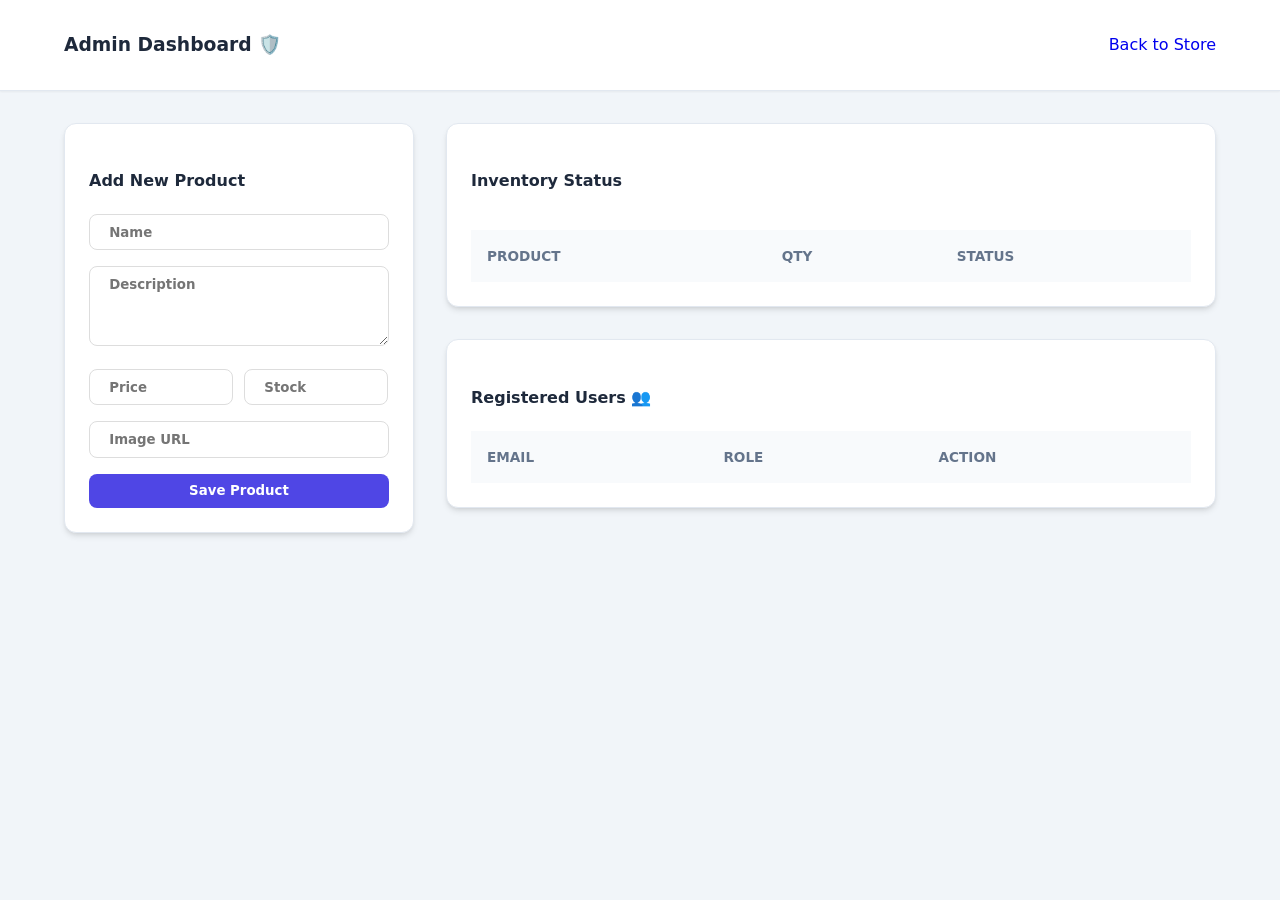
<file: GOVINDASSTORE-FRONTEND/admin.html>
<!DOCTYPE html>
<html lang="en">
<head>
    <meta charset="UTF-8"><title>Admin | Govindas</title>
    <link rel="stylesheet" href="css/style.css">
</head>
<body>
    <header class="top-nav">
        <h3>Admin Dashboard 🛡️</h3>
        <a href="store.html" class="nav-links" style="text-decoration:none">Back to Store</a>
    </header>

    <div class="container" style="display: grid; grid-template-columns: 350px 1fr; gap: 2rem;">
        <div class="glass-card">
            <h4>Add New Product</h4>
            <input type="text" id="p-name" placeholder="Name" class="btn" style="width:100%; margin-bottom:1rem; border:1px solid #ddd">
            <textarea id="p-desc" placeholder="Description" class="btn" style="width:100%; height:80px; margin-bottom:1rem; border:1px solid #ddd"></textarea>
            <input type="number" id="p-price" placeholder="Price" class="btn" style="width:48%; border:1px solid #ddd">
            <input type="number" id="p-stock" placeholder="Stock" class="btn" style="width:48%; border:1px solid #ddd; margin-left:2%">
            <input type="text" id="p-image" placeholder="Image URL" class="btn" style="width:100%; margin-top:1rem; border:1px solid #ddd">
            <button class="btn btn-primary" style="margin-top:1rem" onclick="saveProduct()">Save Product</button>
        </div>

        <div>
            <div class="glass-card" style="margin-bottom:2rem">
                <h4>Inventory Status</h4>
                <div style="max-height:300px; overflow-y:auto">
                    <table id="stock-table">
                        <thead><tr><th>Product</th><th>Qty</th><th>Status</th></tr></thead>
                        <tbody id="stock-body"></tbody>
                    </table>
                </div>
            </div>

            <div class="glass-card">
                <h4>Registered Users 👥</h4>
                <table id="user-table">
                    <thead><tr><th>Email</th><th>Role</th><th>Action</th></tr></thead>
                    <tbody id="user-body"></tbody>
                </table>
            </div>
        </div>
    </div>

    <script src="js/app.js"></script>
    <script>
        window.onload = () => {
            loadInventory();
            loadUsers();
        };

        async function loadUsers() {
            const res = await fetch(`${API_URL}/admin/users`, { headers: App.getHeaders() });
            if(res.ok) {
                const users = await res.json();
                document.getElementById('user-body').innerHTML = users.map(u => `
                    <tr>
                        <td>${u.email}</td>
                        <td><span class="badge" style="background:#e0e7ff; color:#4338ca">${u.role}</span></td>
                        <td><button class="btn btn-danger" onclick="deleteUser(${u.id})">Delete</button></td>
                    </tr>`).join('');
            }
        }

        async function loadInventory() {
            const res = await fetch(`${API_URL}/products/store`);
            const products = await res.json();
            document.getElementById('stock-body').innerHTML = products.map(p => `
                <tr>
                    <td>${p.name}</td>
                    <td><b>${p.stockQuantity}</b></td>
                    <td><span class="badge ${p.stockQuantity < 5 ? 'badge-low' : 'badge-good'}">
                        ${p.stockQuantity < 5 ? 'LOW' : 'STABLE'}</span></td>
                </tr>`).join('');
        }

        async function saveProduct() {
            const product = {
                name: document.getElementById('p-name').value,
                description: document.getElementById('p-desc').value,
                price: parseFloat(document.getElementById('p-price').value),
                stockQuantity: parseInt(document.getElementById('p-stock').value),
                imageUrl: document.getElementById('p-image').value
            };
            const res = await fetch(`${API_URL}/products/admin/add-product`, {
                method: 'POST', headers: App.getHeaders(), body: JSON.stringify(product)
            });
            if(res.ok) { alert("Product Added!"); location.reload(); }
        }

        async function deleteUser(id) {
            if(!confirm("Delete user?")) return;
            const res = await fetch(`${API_URL}/admin/user/${id}`, { method: 'DELETE', headers: App.getHeaders() });
            if(res.ok) loadUsers();
        }
    </script>
</body>
</html>
</file>
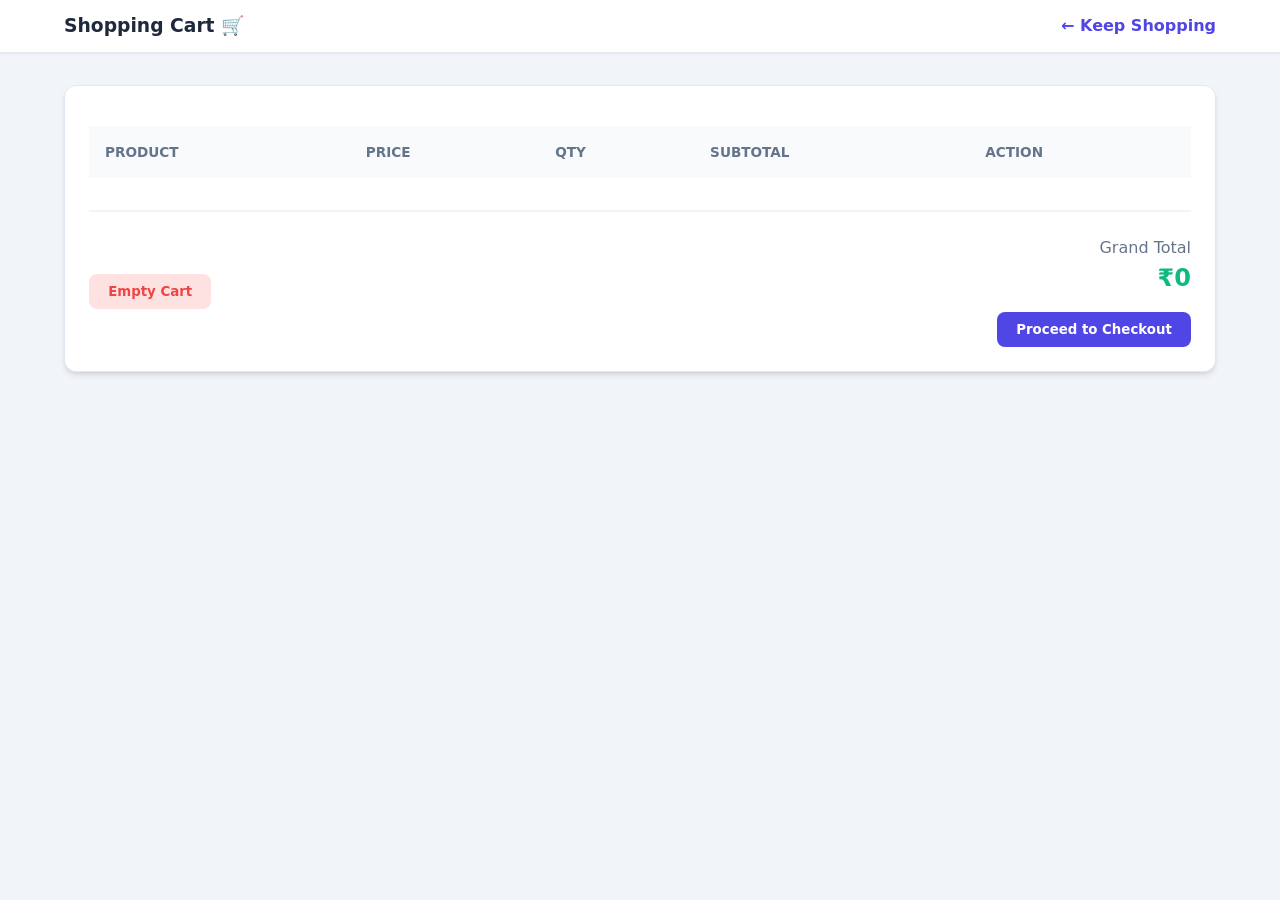
<file: GOVINDASSTORE-FRONTEND/cart.html>
<!DOCTYPE html>
<html lang="en">
<head>
    <meta charset="UTF-8"><title>Cart | Govindas Store</title>
    <link rel="stylesheet" href="css/style.css">
</head>
<body>
    <header class="top-nav">
        <h3 style="margin:0;">Shopping Cart 🛒</h3>
        <a href="store.html" style="text-decoration:none; color: var(--primary); font-weight:bold;">← Keep Shopping</a>
    </header>

    <div class="container">
        <div class="glass-card">
            <table id="cart-table">
                <thead>
                    <tr><th>Product</th><th>Price</th><th>Qty</th><th>Subtotal</th><th>Action</th></tr>
                </thead>
                <tbody id="cart-body"></tbody>
            </table>
            
            <div style="margin-top: 2rem; display: flex; justify-content: space-between; align-items: center; border-top: 2px solid #f1f5f9; padding-top: 1.5rem;">
                <button class="btn btn-danger" onclick="clearCart()">Empty Cart</button>
                <div style="text-align: right;">
                    <p style="color: var(--text-muted); margin:0;">Grand Total</p>
                    <h2 style="margin:0; color: var(--secondary);">₹<span id="cart-total">0</span></h2>
                    <button class="btn btn-primary" style="margin-top: 1rem;" onclick="checkout()">Proceed to Checkout</button>
                </div>
            </div>
        </div>
    </div>

    <script src="js/app.js"></script>
    <script>
        window.onload = loadCart;

        async function loadCart() {
            const res = await fetch(`${API_URL}/cart/view`, { headers: App.getHeaders() });
            if(res.ok) {
                const items = await res.json();
                const tbody = document.getElementById('cart-body');
                let total = 0;

                if(items.length === 0) {
                    tbody.innerHTML = "<tr><td colspan='5' style='text-align:center; padding:3rem;'>Your cart is empty.</td></tr>";
                    return;
                }

                tbody.innerHTML = items.map(item => {
                    const sub = item.product.price * item.quantity;
                    total += sub;
                    return `
                        <tr>
                            <td><b>${item.product.name}</b></td>
                            <td>₹${item.product.price}</td>
                            <td>${item.quantity}</td>
                            <td>₹${sub}</td>
                            <td><button class="btn btn-danger" onclick="removeItem(${item.id})">Remove</button></td>
                        </tr>`;
                }).join('');
                document.getElementById('cart-total').innerText = total;
            }
        }

        async function removeItem(id) {
            const res = await fetch(`${API_URL}/cart/remove/${id}`, { method: 'DELETE', headers: App.getHeaders() });
            if(res.ok) loadCart();
        }

        async function clearCart() {
            if(!confirm("Clear all items?")) return;
            const res = await fetch(`${API_URL}/cart/clear`, { method: 'DELETE', headers: App.getHeaders() });
            if(res.ok) loadCart();
        }

        async function checkout() {
            const res = await fetch(`${API_URL}/orders/place`, { method: 'POST', headers: App.getHeaders() });
            if(res.ok) {
                alert("Order Placed Successfully! 🚩");
                window.location.href = "orders.html";
            }
        }
    </script>
</body>
</html>
</file>
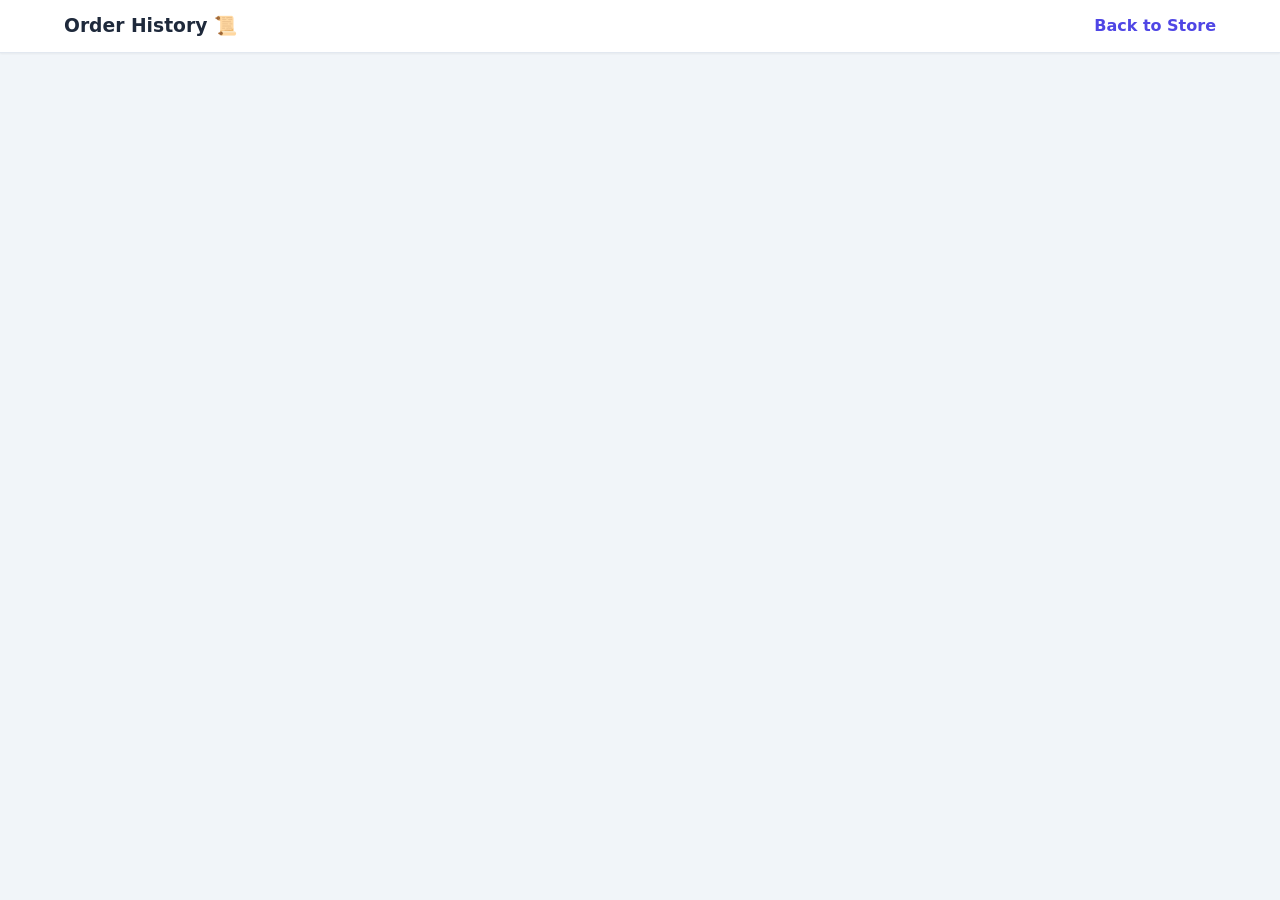
<file: GOVINDASSTORE-FRONTEND/orders.html>
<!DOCTYPE html>
<html lang="en">
<head>
    <meta charset="UTF-8"><title>Orders | Govindas Store</title>
    <link rel="stylesheet" href="css/style.css">
</head>
<body>
    <header class="top-nav">
        <h3 style="margin:0;">Order History 📜</h3>
        <a href="store.html" style="text-decoration:none; color: var(--primary); font-weight:bold;">Back to Store</a>
    </header>

    <div class="container" id="orders-container" style="max-width: 800px;">
        </div>

    <script src="js/app.js"></script>
    <script>
        window.onload = async () => {
            const res = await fetch(`${API_URL}/orders/history`, { headers: App.getHeaders() });
            if(res.ok) {
                const orders = await res.json();
                const container = document.getElementById('orders-container');
                
                if(orders.length === 0) {
                    container.innerHTML = "<div class='glass-card' style='text-align:center'>No orders found yet.</div>";
                    return;
                }

                container.innerHTML = orders.map(order => `
                    <div class="glass-card" style="margin-bottom: 1.5rem; border-left: 6px solid var(--secondary);">
                        <div style="display: flex; justify-content: space-between; align-items: start;">
                            <div>
                                <h4 style="margin:0;">Order #${order.id}</h4>
                                <p style="font-size: 0.85rem; color: var(--text-muted);">${new Date(order.orderDate).toLocaleDateString()}</p>
                            </div>
                            <span class="badge badge-good">${order.status || 'SUCCESS'}</span>
                        </div>
                        <hr style="border:0; border-top: 1px solid #f1f5f9; margin: 1rem 0;">
                        <p style="font-size: 0.9rem; margin-bottom: 0.5rem;"><b>Items:</b> ${order.items.map(i => i.productName).join(', ')}</p>
                        <p style="font-size: 1.1rem; color: var(--secondary); font-weight: bold; margin:0;">Total: ₹${order.totalAmount}</p>
                    </div>`).join('');
            }
        };
    </script>
</body>
</html>
</file>
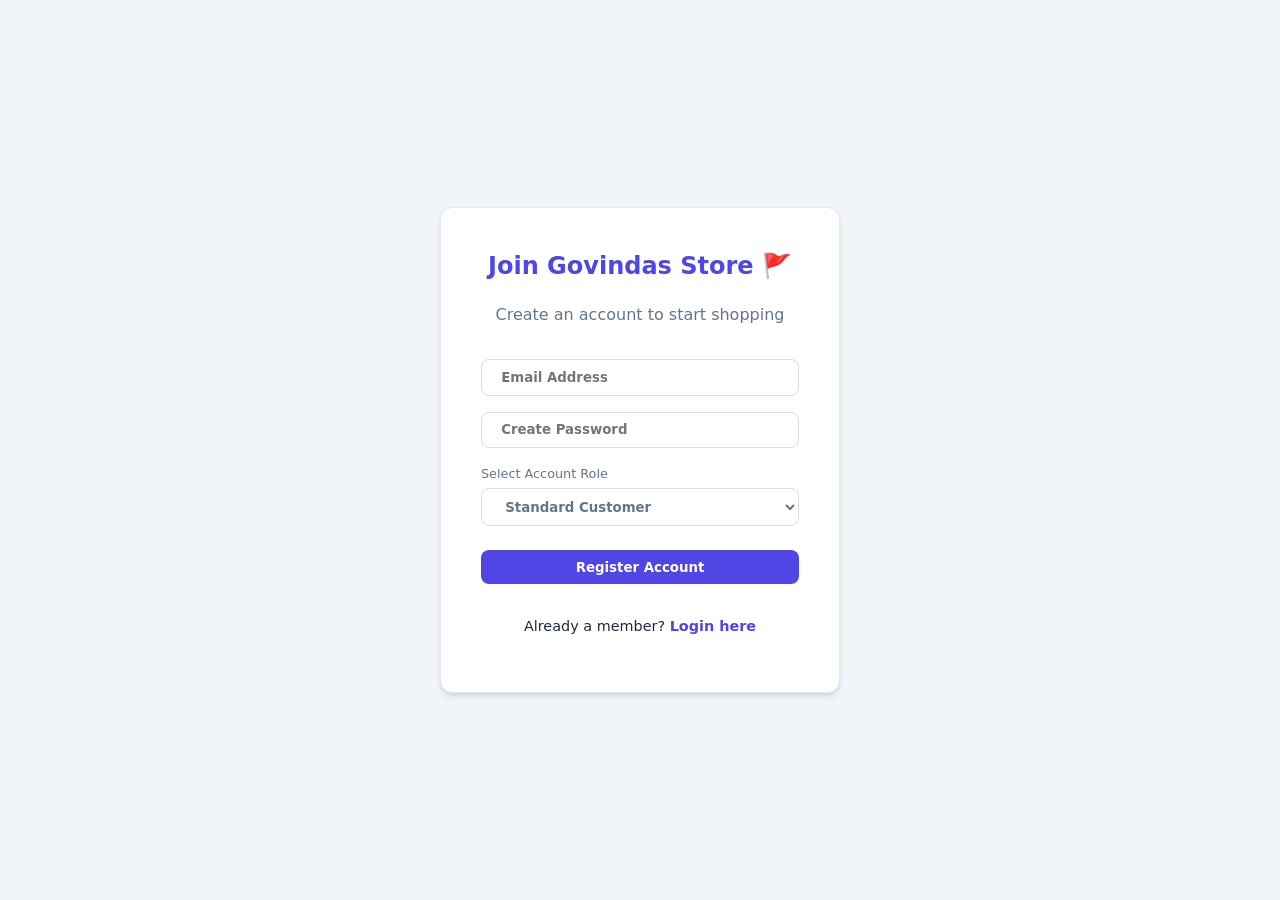
<file: GOVINDASSTORE-FRONTEND/signup.html>
<!DOCTYPE html>
<html lang="en">
<head>
    <meta charset="UTF-8">
    <title>Create Account | Govindas Store</title>
    <link rel="stylesheet" href="css/style.css">
    <style>
        .auth-wrapper { display: flex; justify-content: center; align-items: center; min-height: 100vh; }
        .auth-card { width: 400px; padding: 2.5rem; text-align: center; }
        select.btn { text-align: left; background: white; cursor: pointer; color: var(--text-muted); }
    </style>
</head>
<body class="auth-wrapper">
    <div class="glass-card auth-card">
        <h2 style="color: var(--primary); margin-top:0;">Join Govindas Store 🚩</h2>
        <p style="color: var(--text-muted); margin-bottom: 2rem;">Create an account to start shopping</p>
        
        <div id="signup-message" style="margin-bottom: 1rem; font-size: 0.9rem; font-weight: bold;"></div>

        <input type="email" id="signup-email" placeholder="Email Address" class="btn" style="width:100%; border:1px solid #ddd; margin-bottom: 1rem;">
        <input type="password" id="signup-password" placeholder="Create Password" class="btn" style="width:100%; border:1px solid #ddd; margin-bottom: 1rem;">
        
        <label style="display: block; text-align: left; font-size: 0.8rem; color: var(--text-muted); margin-bottom: 5px;">Select Account Role</label>
        <select id="signup-role" class="btn" style="width:100%; border:1px solid #ddd; margin-bottom: 1.5rem;">
            <option value="USER">Standard Customer</option>
            <option value="ADMIN">Store Administrator</option>
        </select>
        
        <button class="btn btn-primary" onclick="handleSignup()">Register Account</button>
        
        <p style="margin-top: 2rem; font-size: 0.9rem;">Already a member? <a href="login.html" style="color: var(--primary); text-decoration:none; font-weight:bold;">Login here</a></p>
    </div>

    <script src="js/app.js"></script>
    <script>
        async function handleSignup() {
            const email = document.getElementById('signup-email').value;
            const password = document.getElementById('signup-password').value;
            const role = document.getElementById('signup-role').value;
            const msg = document.getElementById('signup-message');

            try {
                const response = await fetch(`${API_URL}/auth/register`, {
                    method: 'POST',
                    headers: { 'Content-Type': 'application/json' },
                    body: JSON.stringify({ email, password, role })
                });

                if (response.ok) {
                    msg.style.color = "var(--secondary)";
                    msg.innerText = "Registration Successful! Redirecting...";
                    setTimeout(() => window.location.href = "login.html", 1500);
                } else {
                    msg.style.color = "var(--danger)";
                    msg.innerText = "Registration failed. Email might already exist.";
                }
            } catch (e) {
                msg.style.color = "var(--danger)";
                msg.innerText = "Connection error. Is the server running?";
            }
        }
    </script>
</body>
</html>
</file>
<file: GOVINDASSTORE-FRONTEND/css/style.css>
:root {
    --primary: #4f46e5;
    --primary-dark: #3730a3;
    --secondary: #10b981;
    --danger: #ef4444;
    --text-main: #1e293b;
    --text-muted: #64748b;
    --bg-body: #f1f5f9;
    --card-bg: #ffffff;
    --sidebar-w: 260px;
    --radius: 12px;
    --shadow: 0 4px 6px -1px rgb(0 0 0 / 0.1), 0 2px 4px -2px rgb(0 0 0 / 0.1);
}

* { box-sizing: border-box; font-family: 'Inter', system-ui, sans-serif; }
body { background: var(--bg-body); color: var(--text-main); margin: 0; line-height: 1.5; }

/* Navbar & Header */
header.top-nav {
    background: white; border-bottom: 1px solid #e2e8f0;
    padding: 0.75rem 5%; display: flex; justify-content: space-between; align-items: center;
    position: sticky; top: 0; z-index: 100; box-shadow: 0 1px 2px 0 rgb(0 0 0 / 0.05);
}

.nav-links a { text-decoration: none; color: var(--text-muted); font-weight: 500; margin-left: 1.5rem; transition: 0.2s; }
.nav-links a:hover { color: var(--primary); }

/* Containers */
.container { max-width: 1200px; margin: 2rem auto; padding: 0 1.5rem; }

/* Cards & Sections */
.glass-card { background: var(--card-bg); border-radius: var(--radius); padding: 1.5rem; box-shadow: var(--shadow); border: 1px solid #e2e8f0; }

/* Product Grid */
.product-grid { display: grid; grid-template-columns: repeat(auto-fill, minmax(250px, 1fr)); gap: 1.5rem; }
.p-card { background: white; border-radius: var(--radius); overflow: hidden; border: 1px solid #e2e8f0; transition: 0.3s; text-align: center; padding-bottom: 1rem; }
.p-card:hover { transform: translateY(-4px); box-shadow: 0 10px 15px -3px rgb(0 0 0 / 0.1); }
.p-img { width: 100%; height: 180px; object-fit: cover; background: #f8fafc; }

/* Buttons */
.btn { 
    padding: 0.6rem 1.2rem; border-radius: 8px; border: none; font-weight: 600; cursor: pointer; transition: 0.2s; 
    display: inline-flex; align-items: center; gap: 0.5rem;
}
.btn-primary { background: var(--primary); color: white; width: 100%; justify-content: center; }
.btn-primary:hover { background: var(--primary-dark); }
.btn-danger { background: #fee2e2; color: var(--danger); }

/* Table Design */
table { width: 100%; border-collapse: collapse; margin-top: 1rem; }
th { text-align: left; padding: 1rem; background: #f8fafc; color: var(--text-muted); font-size: 0.85rem; text-transform: uppercase; }
td { padding: 1rem; border-top: 1px solid #e2e8f0; }

/* Badge */
.badge { padding: 0.25rem 0.75rem; border-radius: 999px; font-size: 0.75rem; font-weight: 700; }
.badge-low { background: #ffedd5; color: #9a3412; }
.badge-good { background: #dcfce7; color: #166534; }
</file>
